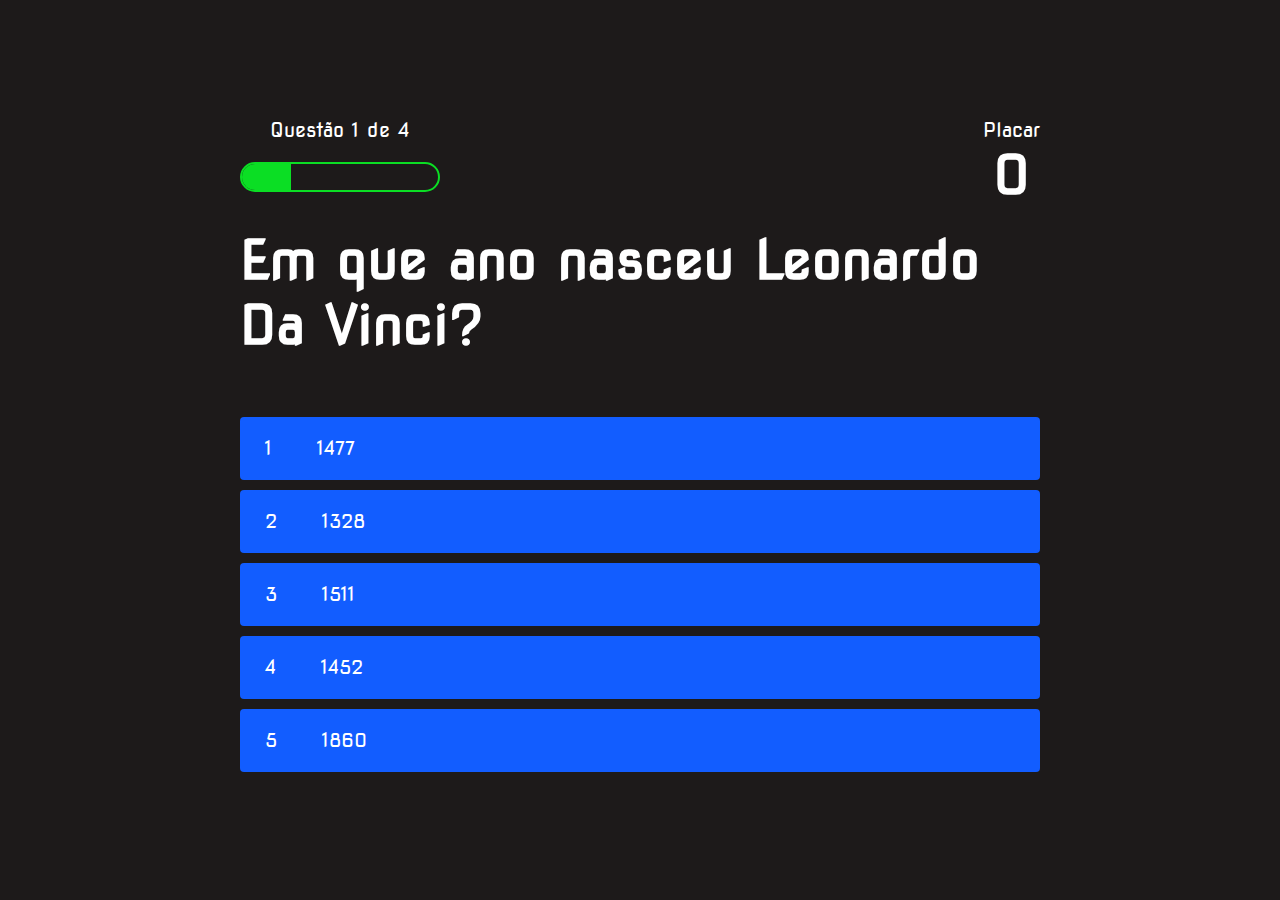
<file: game.html>
<!DOCTYPE html>
<html>
	<head>
		<meta charset="UTF-8">
		<meta name="viewport" content="width=device-width, initial-scale=1.0">
		<link rel="stylesheet" type="text/css" href="style.css">
		<link rel="stylesheet" type="text/css" href="game.css">
		<title>Quiz Page</title>
	</head>
	<body>
		<div class="container">
			<div id="game" class="justify-center flex-column">
				<div id="hud">
					<div class="hud-item">
						<p id="progressText" class="hud-prefix">Progresso</p>
						<div id="progressBar">
							<div id="progressBarFull"></div>
						</div>
					</div>
					<div class="hud-item">
						<p class="hud-prefix">Placar</p>
						<h1 class="hud-main-text" id="score">0</h1>
					</div>
				</div>

				<h1 id="question">Marque a alternativa correta</h1>
				<h2 id="right-answer"></h2>
				<div class="choice-container">
					<p class="choice-prefix">1</p>
					<p class="choice-text" data-number="1">Choice</p>
				</div>
				<div class="choice-container">
					<p class="choice-prefix">2</p>
					<p class="choice-text" data-number="2">Choice 2</p>
				</div>
				<div class="choice-container">
					<p class="choice-prefix">3</p>
					<p class="choice-text" data-number="3">Choice 3</p>
				</div>
				<div class="choice-container">
					<p class="choice-prefix">4</p>
					<p class="choice-text" data-number="4">Choice 4</p>
				</div>
				<div class="choice-container">
					<p class="choice-prefix">5</p>
					<p class="choice-text" data-number="5">Choice 5</p>
				</div>
			</div>
		</div>
		<script type="text/javascript" src="game.js"></script>
	</body>
</html>
</file>
<file: style.css>
@import url('https://fonts.googleapis.com/css2?family=Nova+Square&display=swap');

:root{
	background-color: rgb(29,26,26);
}

* {
	box-sizing: border-box;
	padding: 0;
	margin: 0;
	font-size: 62.5%;
	font-family: 'Nova Square', cursive;
}

h1 {
	font-size: 5.4rem;
	color: white;
	margin-bottom: 2rem;
}

h2 {
	font-size: 4.2rem;
	margin-bottom: 4rem;
}

.container {
	width: 100vw;
	height: 100vh;
	display: flex;
	justify-content: center;
	align-items: center;
	max-width: 80rem;
	margin: 0 auto;
	padding: 2rem;
}

.flex-column {
	display: flex;
	flex-direction: column;
}

.flex-center {
	justify-content: center;
	align-items: center;
}

.justify-center {
	justify-content: center;
}

.text-center {
	text-align: center;
}

.hidden {
	display: none;
}

.btn {
	font-size: 2.4rem;
	padding: 2rem 0;
	width: 30rem;
	text-align: center;
	margin-bottom: 1rem;
	text-decoration: none;
	color: rgb(28,26,26);
	background: linear-gradient(90deg, rgb(18,92,255) 0%, rgb(0,102,255) 100%);
	border-radius: 4px;
}

.btn:hover {
	cursor: pointer;
	box-shadow: 0 0.4rem 1.4rem 0 rgba(0,114,244,0.6);
	transition: transform 150ms;
	transform: scale(1.03);
}

.btn[disabled]:hover {
	cursor: not-allowed;
	box-shadow: none;
	transform:  none;
}

#highscore-btn {
	background: linear-gradient(90deg, rgb(255,247,9) 0%, rgb(240,221,6) 100%);
}

#highscore-btn:hover {
	box-shadow: 0 0.4rem 1.4rem 0 rgb(255,25,0,0.5);
}

.fa-crown {
	font-size: 2.5rem;
	margin-left: 1rem;
}

.end-form-container {
	width: 100%;
	display: flex;
	flex-direction: column;
	align-items: center;
	max-width: 30rem;
}

input {
	margin-bottom: 1rem;
	width: 20rem;
	padding: 1.5rem;
	font-size: 1.8rem;
	border: none;
	box-shadow: 0 0.1rem 1.4rem 0 rgba(86,185,235,0.5);
}

input::placeholder {
	color: white;
}

#username {
	margin-bottom: 3rem;
	width: 100%;
	outline: none;
}

#end-text {
	font-size: 2.4rem;
	color: white;
	text-align: center;
}

#saveScoreBtn {
	border: none;
}

.fa-home {
	margin-left: 1rem;
	font-size: 2rem;
	color: rgb(28,26,26);
}
</file>
<file: game.css>
body {
	color: white;
}

.choice-container {
	display: flex;
	margin-bottom: 1rem;
	width: 100%;
	border-radius: 4px;
	background: rgb(18,93,255);
	font-size: 3rem;
	min-width: 80rem;
}

.choice-container:hover {
	cursor: pointer;
	box-shadow: 0 0.4rem 1.4rem 0 regba(6,103,247, 0.5);
	transform: scale(1.02);
	transition: transform 100ms;
}

.choice-prefix {
	padding: 2rem 2.5rem;
	color: white
}

.choice-text {
	padding: 2rem;
	width: 100%;
}

.correct {
	background: linear-gradient(32deg, rgba(11,223,36) 0%, rgba(41,232,111) 100%);
}

.incorrect {
	background: linear-gradient(32deg, rgba(230,29,1) 0%, rgba(224,11,11,1) 100%);
}


#hud {
	display: flex;
	justify-content: space-between;
}

#right-answer {
	font-size: 3rem;
}

.hud-prefix {
	text-align: center;
	font-size: 2rem;
}

.hud-main-text {
	text-align: center;
}

#progressBar {
	width: 20rem;
	height: 3rem;
	border: 0.2rem solid rgb(11,222,36);
	margin-top: 2rem;
	border-radius: 50px;
	overflow: hidden;
}

#progressBarFull {
	height: 100%;
	background: rgb(11,222,36);
	width: 0%;
}

@media screen and (max-width: 768px) {
	.choice-container {
		min-width: 40rem;
	}
}
</file>
